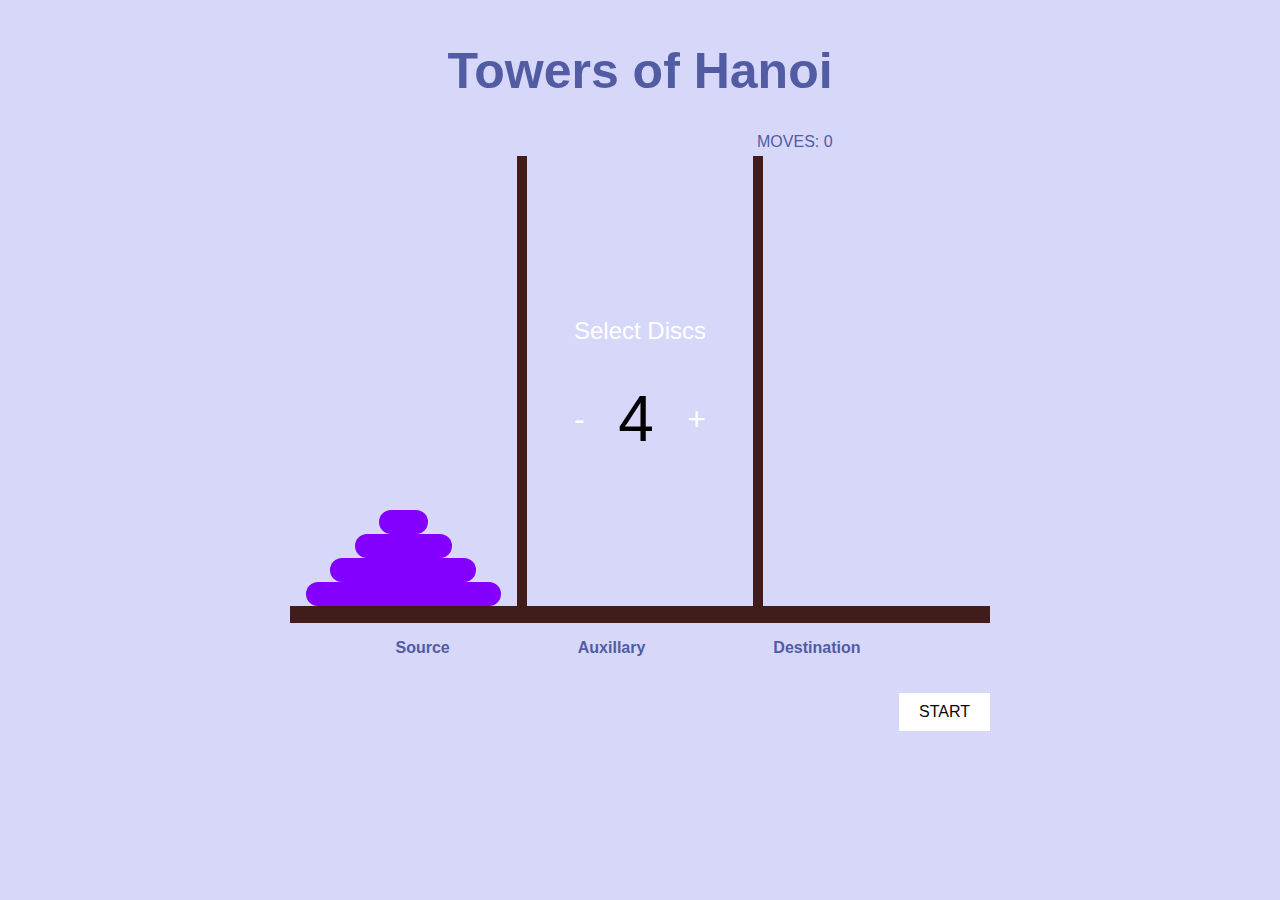
<file: tower-of-hanoi-implementation/tower.html>
<!DOCTYPE html>
<html lang="en">
<head>
  <meta charset="UTF-8">
  <title>The Tower of Hanoi</title>
  <link rel="stylesheet" href="style.css">
</head>
<body>
  <header>
    <h1>Towers of Hanoi</h1>
    <div class="moves">MOVES: 0</div>
  </header>
  <div class="container">
    <div class="col c1"></div>
    <div class="col c2"></div>
    <div class="col c3"></div>
  </div>
  <div><ul>
    <li>Source</li>
    <li>Auxillary</li>
    <li>Destination</li>
  </ul>
  </div>
  <footer>
    <a href="#" id="levelButton" style="display: none">Select Number of Discs</a>
    <a id="reset" href="#">START</a>
  </footer>
  <script type="text/javascript" src="https://cdnjs.cloudflare.com/ajax/libs/jquery/3.1.0/jquery.min.js"></script>
  <script type="text/javascript" src="main.js"></script>
</body>
</html>
</file>
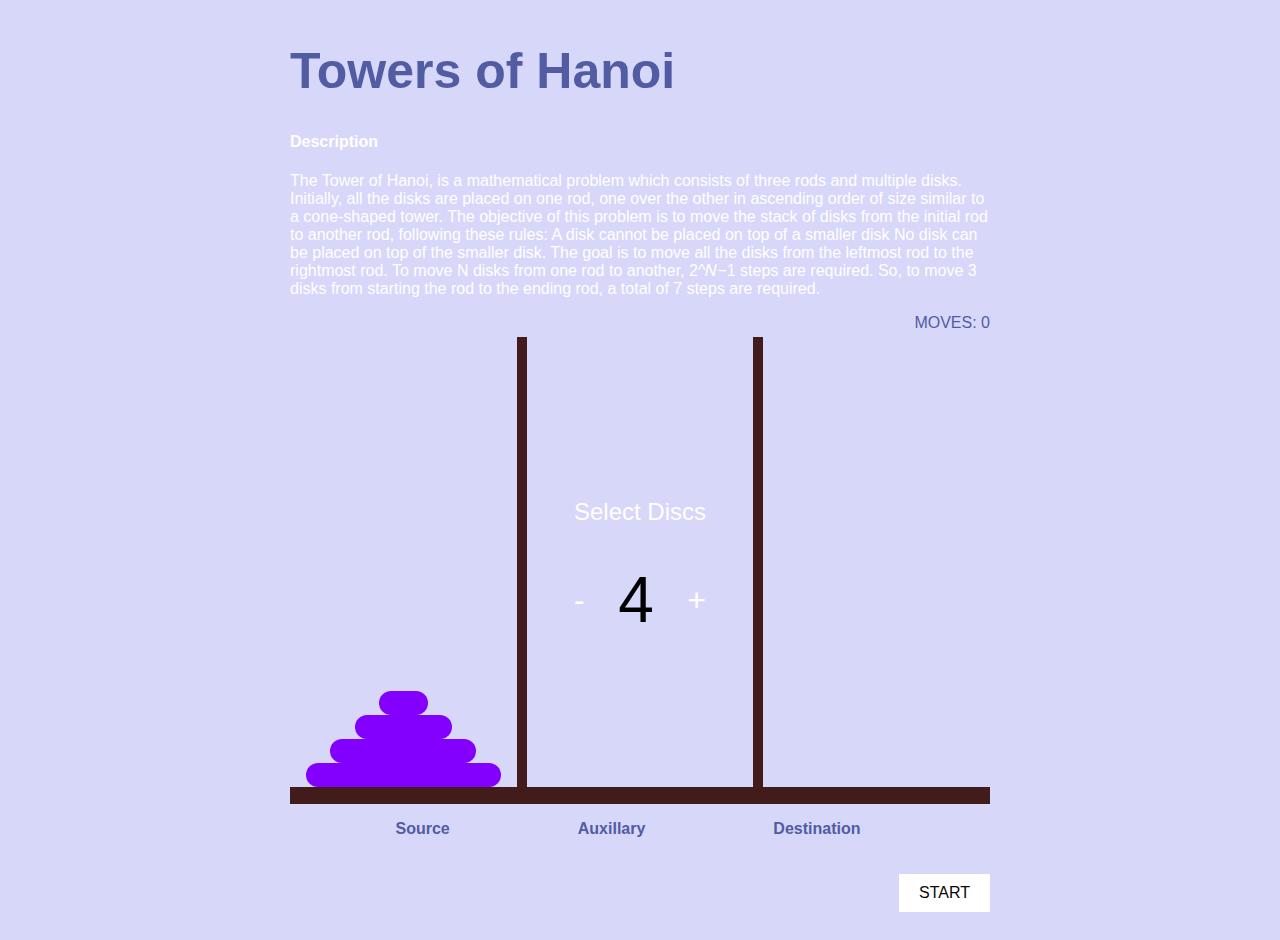
<file: Tower/tower.html>
<!DOCTYPE html>
<html lang="en">
<head>
  <meta charset="UTF-8">
  <title>The Tower of Hanoi</title>
  <link rel="stylesheet" href="style.css">
</head>
<body>
  <header>
    <h1>Towers of Hanoi</h1>
    <div class="col-lg-8">
      <div class="testi_text">
        <h4>Description</h4>
        
        <p>
          The Tower of Hanoi, is a mathematical problem which consists of three rods and multiple disks. Initially, all the disks are placed on one rod, one over the other in ascending order of size similar to a cone-shaped tower.

The objective of this problem is to move the stack of disks from the initial rod to another rod, following these rules:

A disk cannot be placed on top of a smaller disk
No disk can be placed on top of the smaller disk.
The goal is to move all the disks from the leftmost rod to the rightmost rod. To move N disks from one rod to another, 2^𝑁−1 steps are required. So, to move 3 disks from starting the rod to the ending rod, a total of 7 steps are required.
        </p>
      </div>
    </div>
    <div class="moves">MOVES: 0</div>
  </header>
  
  <div class="container">
    <div class="col c1"></div>
    <div class="col c2"></div>
    <div class="col c3"></div>
  </div>
  <div><ul>
    <li>Source</li>
    <li>Auxillary</li>
    <li>Destination</li>
  </ul>
  </div>
  <footer>
    <a href="#" id="levelButton" style="display: none">Select Number of Discs</a>
    <a id="reset" href="#">START</a>
  </footer>
  <script type="text/javascript" src="https://cdnjs.cloudflare.com/ajax/libs/jquery/3.1.0/jquery.min.js"></script>
  <script type="text/javascript" src="main.js"></script>
</body>
</html>
</file>
<file: tower-of-hanoi-implementation/style.css>
body {
  display: flex;
  align-items: center;
  flex-direction: column;
  background: #d7d7fa;
  font-family: 'Press Start 2P', sans-serif;
  width: 700px;
  margin-left: auto;
  margin-right: auto;
}

header {
  color: white;
}

.moves {
  text-align: right;
  text-transform: uppercase;
  color: #515ca3;
}

h1 {
  color: #515ca3;
  font-size: 50px;
}

.container {
  display: flex;
  width: 700px;
  height: 50vh;
  border-bottom: 17px solid #421b1b;
  margin-top: 5px;
}

footer {
  width: 100%;
  margin: 20px;
  text-align: right;
}

footer > a {
  padding: 10px 20px 10px 20px;
  color: #090707;
  text-decoration: none;
  background: white;
  transition: all 100ms ease;
  display: inline-block;
}

footer > a:hover {
  background: #E53A40;
}


#reset:active {
  transform: translate(0, 2px);
}

.col {
  display: flex;
  flex-direction: column;
  justify-content: flex-end;
  align-items: center;
  flex: auto;
  margin: 0px;
  padding-left: 1rem;
  padding-right: 1rem;
  cursor: pointer;
  overflow-wrap: break-word;
}

.col+.col {
  border-left: 10px solid #421b1b;
}

.ring {
  height: 1.5rem;
  background: #8300ff;
  transition: all 150ms cubic-bezier(0.175, 0.885, 0.32, 1.275);
  border-radius: 20px;
}

.bounce {
  animation-name: bounce;
  animation-iteration-count: infinite;
  animation-timing-function: cubic-bezier(0.175, 0.885, 0.32, 1.275);
  animation-duration: 800ms;
  animation-delay: 300ms;
}

@keyframes bounce {
  0%, 90%    {transform: translate(0, -1rem)}
  90%, 100%  {transform: translate(0, 0)}
}

.level-select {
  color: white;
  margin: auto -20rem  auto -20rem;
  display: flex;
  flex-direction: column;
  align-items: center;
  transition: all 100ms ease;
  font-size: 1.5rem;
  -webkit-user-select: none; /* Chrome/Safari */
  -moz-user-select: none; /* Firefox */
  -ms-user-select: none; /* IE10+ */

}

.level-select-box {
  font-size: 2rem;
  display: flex;
  align-items: center;
  justify-content: space-between;
  width: 100%;
}

.arrow:hover {
  color: #E53A40;
}

.level {
  color: #000;
  font-size: 4rem;
  padding: .5rem;
}
div ul{
  display: flex;
  justify-content: space-around;
}
ul li{
  list-style-type: none;
  padding-right: 6em;
  margin-left: 2em;
  color: #515ca3;
  font-weight: bold;
}



.gameOver {
  color: white;
  margin: auto -20rem  auto -20rem ;
  padding: 0;
  font-size: .9rem;
  z-index: 100;
  text-align: center;
}

.report {
  margin-top: 0;
}

.big {
  font-size: 4rem;
  animation-name: blink;
  animation-iteration-count: infinite;
  animation-duration: 1.5s;
}



@keyframes blink {
  from {opacity: 0}
  to {opacity: 1}
}

.hover {
  transform: translate(0, -1rem);
}

.active {
  background-color: white;
  transform: translate(0, -1rem);
}

.rumble {
  animation-duration: 250ms;
  animation-name: rumble;
  animation-timing-function: cubic-bezier(0.175, 0.885, 0.32, 1.275);
}

@keyframes rumble {
  from {transform: rotate(10deg) translate(0, -1rem);}
  /*60% {transform: rotate(-5deg) translate(0, -1rem);}*/
  to {transform: translate(0, -1rem);}
}
</file>
<file: Tower/style.css>
body {
  display: flex;
  align-items: center;
  flex-direction: column;
  background: #d7d7fa;
  font-family: 'Press Start 2P', sans-serif;
  width: 700px;
  margin-left: auto;
  margin-right: auto;
}

header {
  color: white;
}

.moves {
  text-align: right;
  text-transform: uppercase;
  color: #515ca3;
}

h1 {
  color: #515ca3;
  font-size: 50px;
}

.container {
  display: flex;
  width: 700px;
  height: 50vh;
  border-bottom: 17px solid #421b1b;
  margin-top: 5px;
}

footer {
  width: 100%;
  margin: 20px;
  text-align: right;
}

footer > a {
  padding: 10px 20px 10px 20px;
  color: #090707;
  text-decoration: none;
  background: white;
  transition: all 100ms ease;
  display: inline-block;
}

footer > a:hover {
  background: #E53A40;
}


#reset:active {
  transform: translate(0, 2px);
}

.col {
  display: flex;
  flex-direction: column;
  justify-content: flex-end;
  align-items: center;
  flex: auto;
  margin: 0px;
  padding-left: 1rem;
  padding-right: 1rem;
  cursor: pointer;
  overflow-wrap: break-word;
}

.col+.col {
  border-left: 10px solid #421b1b;
}

.ring {
  height: 1.5rem;
  background: #8300ff;
  transition: all 150ms cubic-bezier(0.175, 0.885, 0.32, 1.275);
  border-radius: 20px;
}

.bounce {
  animation-name: bounce;
  animation-iteration-count: infinite;
  animation-timing-function: cubic-bezier(0.175, 0.885, 0.32, 1.275);
  animation-duration: 800ms;
  animation-delay: 300ms;
}

@keyframes bounce {
  0%, 90%    {transform: translate(0, -1rem)}
  90%, 100%  {transform: translate(0, 0)}
}

.level-select {
  color: white;
  margin: auto -20rem  auto -20rem;
  display: flex;
  flex-direction: column;
  align-items: center;
  transition: all 100ms ease;
  font-size: 1.5rem;
  -webkit-user-select: none; /* Chrome/Safari */
  -moz-user-select: none; /* Firefox */
  -ms-user-select: none; /* IE10+ */

}

.level-select-box {
  font-size: 2rem;
  display: flex;
  align-items: center;
  justify-content: space-between;
  width: 100%;
}

.arrow:hover {
  color: #E53A40;
}

.level {
  color: #000;
  font-size: 4rem;
  padding: .5rem;
}
div ul{
  display: flex;
  justify-content: space-around;
}
ul li{
  list-style-type: none;
  padding-right: 6em;
  margin-left: 2em;
  color: #515ca3;
  font-weight: bold;
}



.gameOver {
  color: white;
  margin: auto -20rem  auto -20rem ;
  padding: 0;
  font-size: .9rem;
  z-index: 100;
  text-align: center;
}

.report {
  margin-top: 0;
}

.big {
  font-size: 4rem;
  animation-name: blink;
  animation-iteration-count: infinite;
  animation-duration: 1.5s;
}



@keyframes blink {
  from {opacity: 0}
  to {opacity: 1}
}

.hover {
  transform: translate(0, -1rem);
}

.active {
  background-color: white;
  transform: translate(0, -1rem);
}

.rumble {
  animation-duration: 250ms;
  animation-name: rumble;
  animation-timing-function: cubic-bezier(0.175, 0.885, 0.32, 1.275);
}

@keyframes rumble {
  from {transform: rotate(10deg) translate(0, -1rem);}
  /*60% {transform: rotate(-5deg) translate(0, -1rem);}*/
  to {transform: translate(0, -1rem);}
}
</file>
